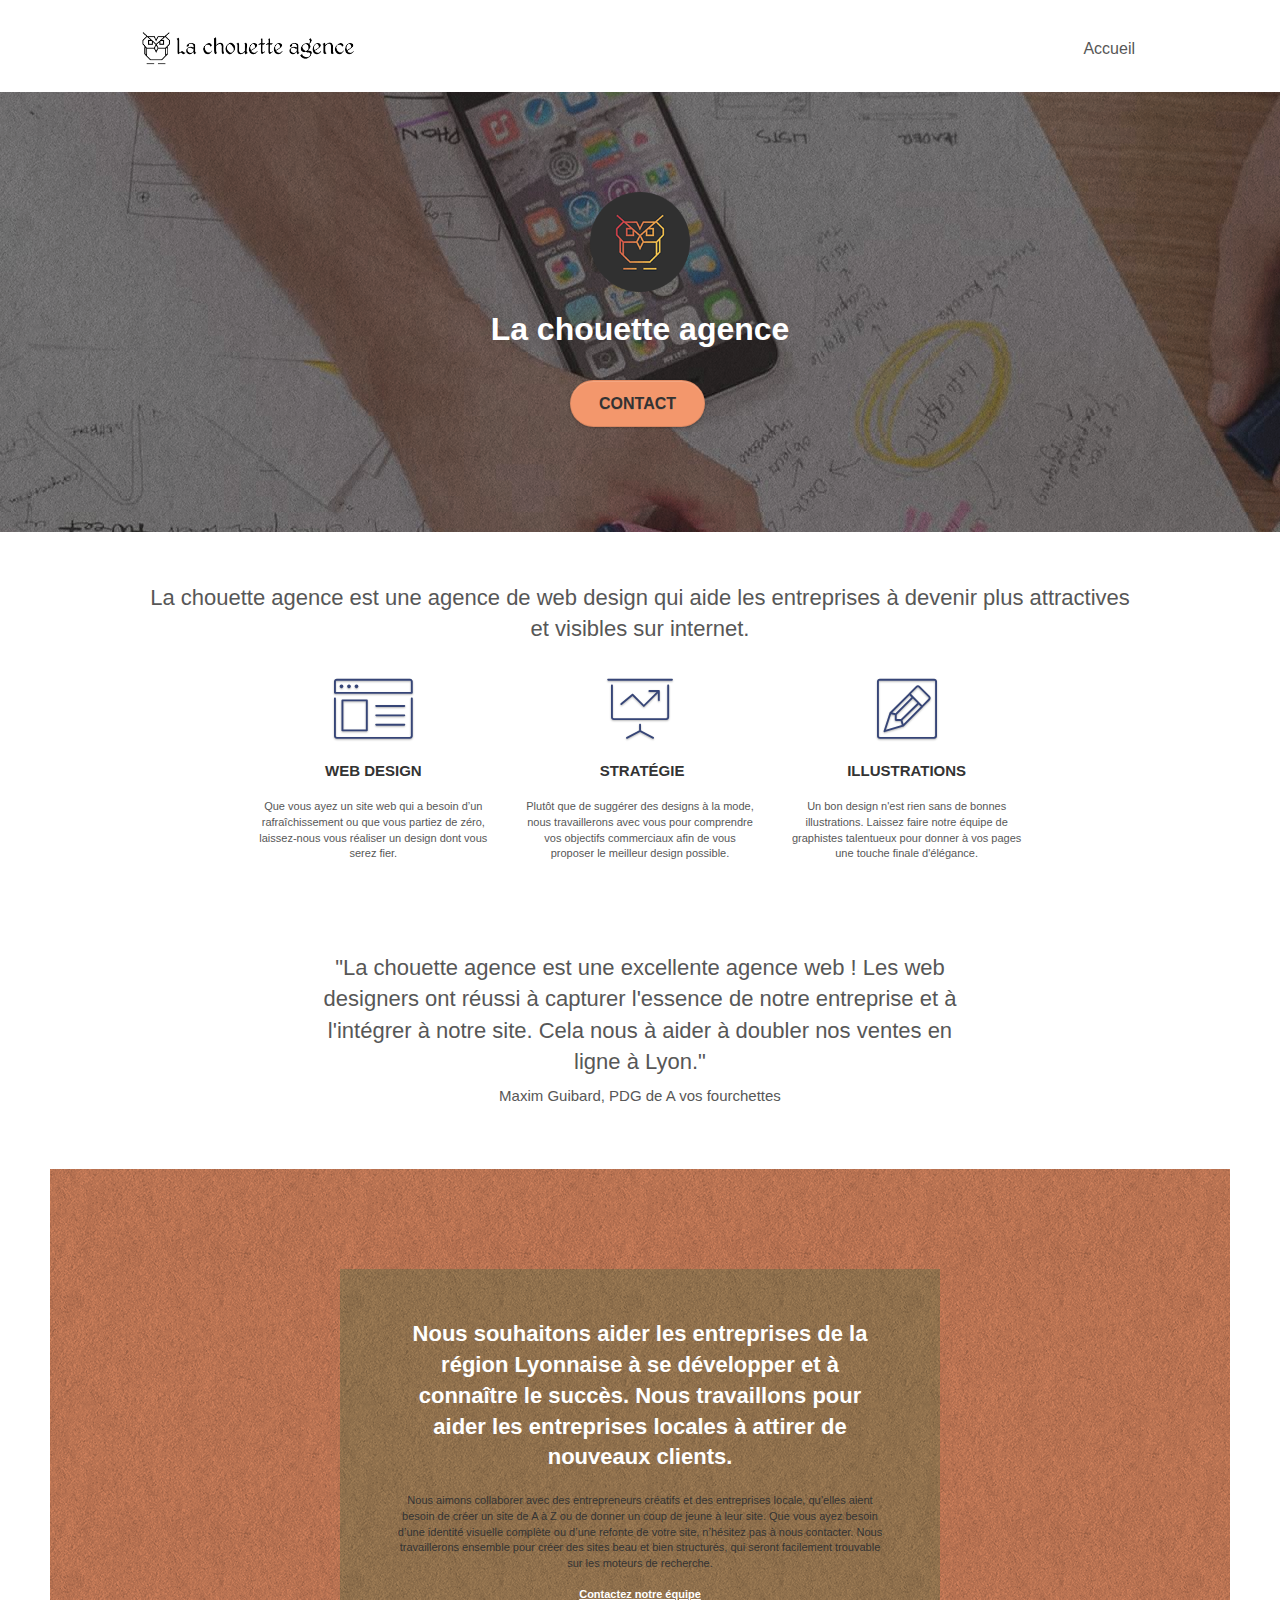
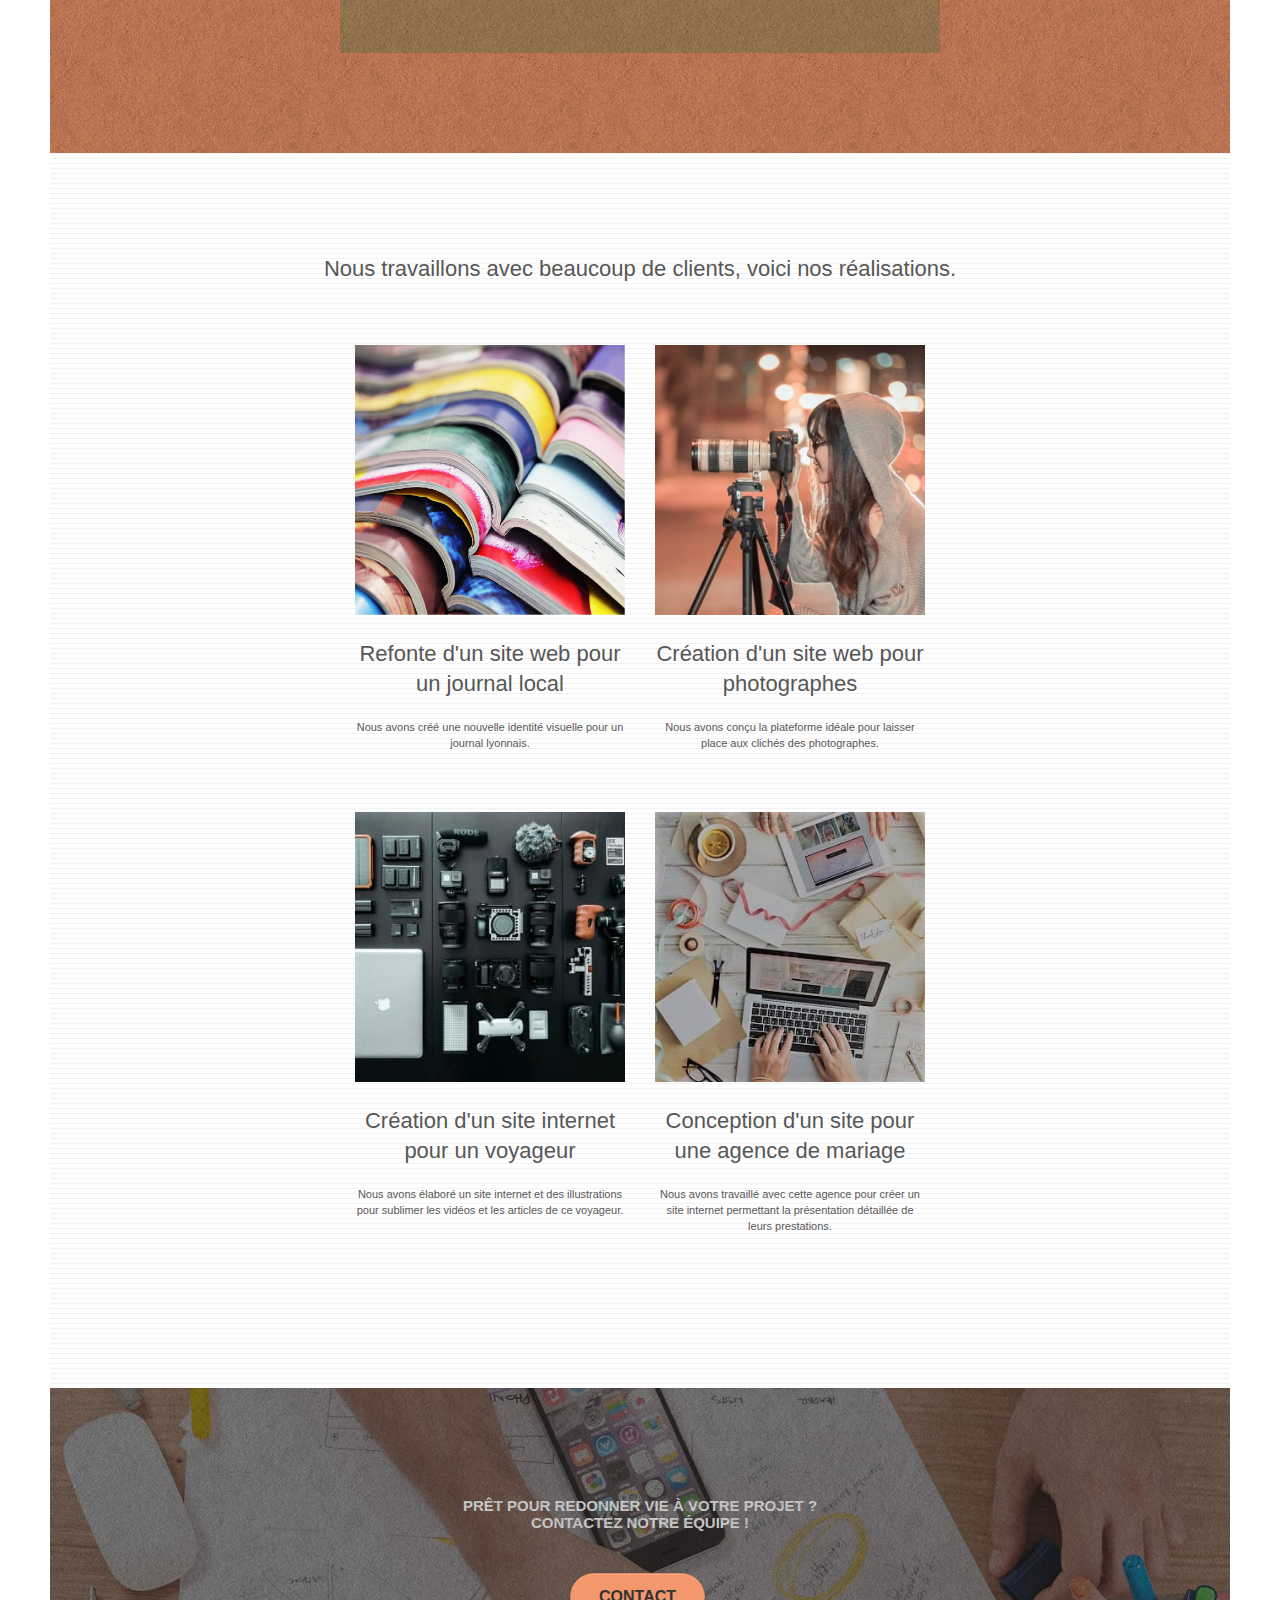
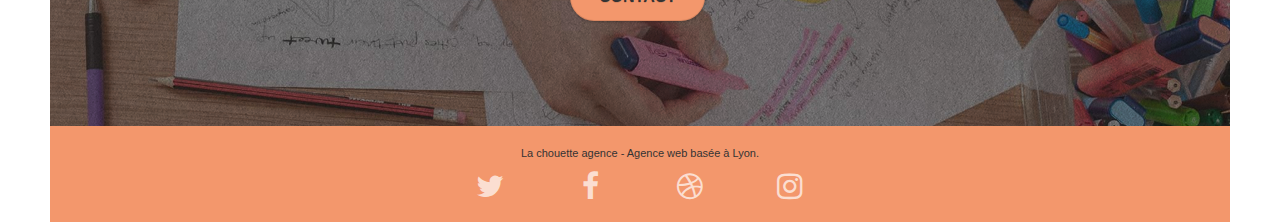
<file: index.html>
<!doctype html>
<html lang="fr">

<head>
	<meta charset="utf-8">
	<meta name="keywords" content="site web, site internet, agence design lyon">
	<meta name="description"
		content="Entreprise web desinger à Lyon, agence de web design qui développe des sites afin de permettre aux entreprises de devenir plus actives et visibles">
	<meta name="viewport" content="width=device-width, initial-scale=1.0, viewport-fit=cover">
	<link rel="shortcut icon" type="image/jpg" href="img/favicon.jpg">

	<link rel="stylesheet" type="text/css" href="./css/font-awesome.min.css">
	<link rel="stylesheet" type="text/css" href="./css/bootstrap.min.css">
	<link rel="stylesheet" type="text/css" href="style.css">
	<link rel="stylesheet" type="text/css" href="./css/et-line.min.css">

	<title> La chouette agence - agence de web design à Lyon</title>


	<!-- Analytics -->

	<!-- Analytics END -->

</head>

<body>
	<!-- Principal conteneur -->
	<div class="page-container">

		<!-- bloc-0 -->
		<div class="bloc bgc-white l-bloc " id="bloc-0">
			<div class="container bloc-sm">

				<nav class="navbar row">
					<div class="navbar-header">
						<a class="navbar-brand" href="index.html"><img src="img/la-chouette-agence.png"
								alt="texte avec icone en forme de chouette" height="40" /></a>
						<button id="nav-toggle" type="button" class="ui-navbar-toggle navbar-toggle"
							data-toggle="collapse" data-target=".navbar-1">
							<span class="sr-only">Toggle navigation</span><span class="icon-bar"></span><span class="icon-bar"></span> <span class="icon-bar"></span>
						</button>
					</div>
					<div class="collapse navbar-collapse navbar-1 special-dropdown-nav">
						<ul class="site-navigation nav navbar-nav">
							<li>
								<a href="index.html">Accueil</a>
							</li>
						</ul>
					</div>
				</nav>
			</div>
		</div>
		<!-- bloc-0 END -->

		<!-- bloc-1-presentation -->
		<div class="bloc bgc-dark-slate-blue bg-banniere d-bloc bg-t-edge bloc-bg-texture texture-paper b-parallax"
			id="bloc-1-hero">
			<div class="container bloc-lg">
				<div class="row tight-width-whitespace">
					<div class="col-sm-12">
						<img src="img/logo.png" class="center-block image-resize-mode" width="100"
							alt="logo chouette" />
						<h1 class="text-center hero-bloc-text tc-white ">
							La chouette agence
						</h1>
						<div class="text-center">
							<a href="contact.html" class="btn btn-lg btn-clean btn-rd cta-hero btn-atomic-tangerine"
								id="cta-hero">Contact</a>
						</div>
					</div>
				</div>
			</div>
		</div>
		<!-- bloc-1-presentation END -->

		<!-- bloc-2-services -->
		<div class="bloc bgc-white l-bloc" id="bloc-2-services">
			<div class="container bloc-md">
				<div class="row">
					<div class="col-sm-12 text-center">
						<p class="citation">
							La chouette agence est une agence de web design qui aide les entreprises à devenir plus
							attractives et visibles sur internet.
						</p>
					</div>
					<div class="row voffset-lg med-width-whitespace">
						<div class="col-sm-4">
							<div class="text-center">
								<span class="et-icon-browser sm-shadow icon-dark-slate-blue icons icon-lg"></span>
							</div>
							<h2 class="mg-md text-center">
								Web design
							</h2>
							<p class="text-center ">
								Que vous ayez un site web qui a besoin d&rsquo;un rafraîchissement ou que vous partiez
								de
								zéro, laissez-nous vous réaliser un design dont vous serez fier.
							</p>
						</div>
						<div class="col-sm-4">
							<div class="text-center">
								<span class="et-icon-presentation sm-shadow icon-dark-slate-blue icons icon-lg"></span>
							</div>
							<h2 class="mg-md text-center">
								&nbsp;Stratégie
							</h2>
							<p class="text-center ">
								Plutôt que de suggérer des designs à la mode, nous travaillerons avec vous pour
								comprendre
								vos objectifs commerciaux afin de vous proposer le meilleur design possible.<br>
							</p>
						</div>
						<div class="col-sm-4">
							<div class="text-center">
								<span class="et-icon-edit sm-shadow icon-dark-slate-blue icons icon-lg"></span>
							</div>
							<h2 class="mg-md text-center">
								Illustrations
							</h2>
							<p class="text-center ">
								Un bon design n'est rien sans de bonnes illustrations. Laissez faire notre équipe de
								graphistes talentueux pour donner à vos pages une touche finale d'élégance.
							</p>
						</div>
					</div>
					<div class="row voffset-lg voffset">
						<div class="col-xs-12 col-md-8 col-md-offset-2 text-center">
							<p class="citation"> "La chouette agence est une excellente agence web ! Les web designers
								ont réussi à capturer
								l'essence de notre entreprise et à l'intégrer à notre site. Cela nous à aider à doubler
								nos
								ventes en ligne à Lyon." <br>
								<span class="small-citation"> Maxim Guibard, PDG de A vos fourchettes </span>
							</p>
						</div>
					</div>
				</div>
			</div>
			<!-- bloc-2-services END -->

			<!-- bloc-3-what-i-do -->
			<div class="bloc tc-white bgc-atomic-tangerine bg-presentation d-bloc bloc-bg-texture texture-paper b-parallax"
				id="bloc-3-what-i-do">
				<div class="container bloc-lg">
					<div class="row tight-width-whitespace black-background">
						<div class="col-sm-12">
							<h3 class="mg-md text-center tc-white">
								Nous souhaitons aider les entreprises de la région Lyonnaise à se développer et à
								connaître
								le succès. Nous travaillons pour aider les entreprises locales à attirer de nouveaux
								clients.<br>
							</h3>
							<p class="text-center white">
								Nous aimons collaborer avec des entrepreneurs créatifs et des entreprises locale,
								qu’elles
								aient besoin de créer un site de A à Z ou de donner un coup de jeune à leur site. Que
								vous
								ayez besoin d’une identité visuelle complète ou d’une refonte de votre site, n’hésitez
								pas à
								nous contacter. Nous travaillerons ensemble pour créer des sites beau et bien
								structurés,
								qui seront facilement trouvable sur les moteurs de recherche. <br><br><a
									class="ltc-white bold-link" href="contact.html">Contactez notre équipe</a><br>
							</p>
						</div>
					</div>
				</div>
			</div>
			<!-- bloc-3-what-i-do END -->

			<!-- bloc-4-portfolio -->
			<div class="bloc bgc-white bg-lines-h2-bg bg-repeat l-bloc" id="bloc-4-portfolio">
				<div class="container bloc-lg">
					<div class="row">
						<div class="col-sm-12 text-center">
							<p class="citation">
								Nous travaillons avec beaucoup de clients, voici nos réalisations.
							</p>
						</div>
					</div>
					<div class="row tight-width-whitespace portfolio-row">
						<div class="col-sm-6">
							<a href="#" data-lightbox="img/1.jpg" data-gallery-id="gallery-1"
								data-caption="Refonte d'un site web pour un journal local" data-frame="snapshot-lb"><img
									src="img/1.jpg"
									alt="livres colorés"
									class="img-responsive portfolio-thumb" /></a>
							<h3 class="mg-md text-center">
								Refonte d'un site web pour un journal local
							</h3>
							<p class="text-center">
								Nous avons créé une nouvelle identité visuelle pour un journal lyonnais.
							</p>
						</div>
						<div class="col-sm-6">
							<a href="#" data-lightbox="img/2.jpg" data-gallery-id="gallery-1"
								data-caption="Création d'un site web pour photographes" data-frame="snapshot-lb"><img
									src="img/2.jpg" class="img-responsive portfolio-thumb"
									alt="femme prenant une photographie" /></a>
							<h3 class="mg-md text-center">
								Création d'un site web pour photographes
							</h3>
							<p class="text-center">
								Nous avons conçu la plateforme idéale pour laisser place aux clichés des photographes.
							</p>
						</div>
					</div>
					<div class="row tight-width-whitespace portfolio-row">
						<div class="col-sm-6">
							<a href="#" data-lightbox="img/3.jpg" data-gallery-id="gallery-1"
								data-caption="Création d'un site internet pour un voyageur"
								data-frame="snapshot-lb"><img src="img/3.jpg" class="img-responsive portfolio-thumb"
									alt="ordinateur et appareil photo" /></a>
							<h3 class="mg-md text-center">
								Création d'un site internet pour un voyageur
							</h3>
							<p class="text-center">
								Nous avons élaboré un site internet et des illustrations pour sublimer les vidéos et les
								articles de ce voyageur.
							</p>
						</div>
						<div class="col-sm-6">
							<a href="#" data-lightbox="img/4.jpg" data-gallery-id="gallery-1"
								data-caption="Conception d'un site pour une agence de mariage"
								data-frame="snapshot-lb"><img src="img/4.jpg" class="img-responsive portfolio-thumb"
									alt="ordinateur avec des objets décoratifs" /></a>
							<h3 class="mg-md text-center">
								Conception d'un site pour une agence de mariage
							</h3>
							<p class="text-center">
								Nous avons travaillé avec cette agence pour créer un site internet permettant la
								présentation détaillée de leurs prestations.
							</p>
						</div>
					</div>
				</div>
			</div>
			<!-- bloc-4-portfolio END -->

			<!-- bloc-5-cta -->
			<div class="bloc bgc-dark-slate-blue bg-banniere d-bloc bloc-bg-texture texture-paper" id="bloc-5-cta">
				<div class="container bloc-lg">
					<div class="row">
						<h2 class="mg-md text-center tc-white">
							Prêt pour redonner vie à votre projet ?<br>Contactez notre équipe !
						</h2>
						<div class="col-sm-12 text-center">
							<a href="contact.html"
								class="btn btn-atomic-tangerine btn-clean btn-rd btn-lg cta-hero">Contact</a>
						</div>
					</div>
				</div>
			</div>
			<!-- bloc-5-cta END -->

			<!-- Footer - bloc-8 -->
			<div class="bloc bgc-atomic-tangerine d-bloc" id="bloc-8">
				<div class="container bloc-sm">
					<div class="row">
						<div class="col-sm-12">
							<p class="text-center white">
								La chouette agence - Agence web basée à Lyon.<br>
							</p>
							<div class="row row-no-gutters social">
								<div class="col-sm-3">
									<div class="text-center">
										<span class="fa fa-twitter icon-md"></span></a>
									</div>
								</div>
								<div class="col-sm-3">
									<div class="text-center">
										<span class="fa fa-facebook icon-md"></span></a>
									</div>
								</div>
								<div class="col-sm-3">
									<div class="text-center">
										<span class="fa fa-dribbble icon-md"></span></a>
									</div>
								</div>
								<div class="col-sm-3">
									<div class="text-center">
										<span class="fa fa-instagram icon-md"></span></a>
									</div>
								</div>
							</div>
						</div>
					</div>
				</div>
			</div>
			<!-- Footer - bloc-8 END -->

		</div>
		<!-- Principal conteneur END -->

		<script src="./js/jquery-2.1.0.min.js" defer></script>
		<script src="./js/gmaps.min.js" defer></script>
		<script src="./js/bootstrap.min.js" defer></script>
		<script src="./js/blocs.min.js" defer></script>
		<script src="./js/jquery.touchSwipe.min.js" defer></script>
	
		
</body>

</html>
</file>
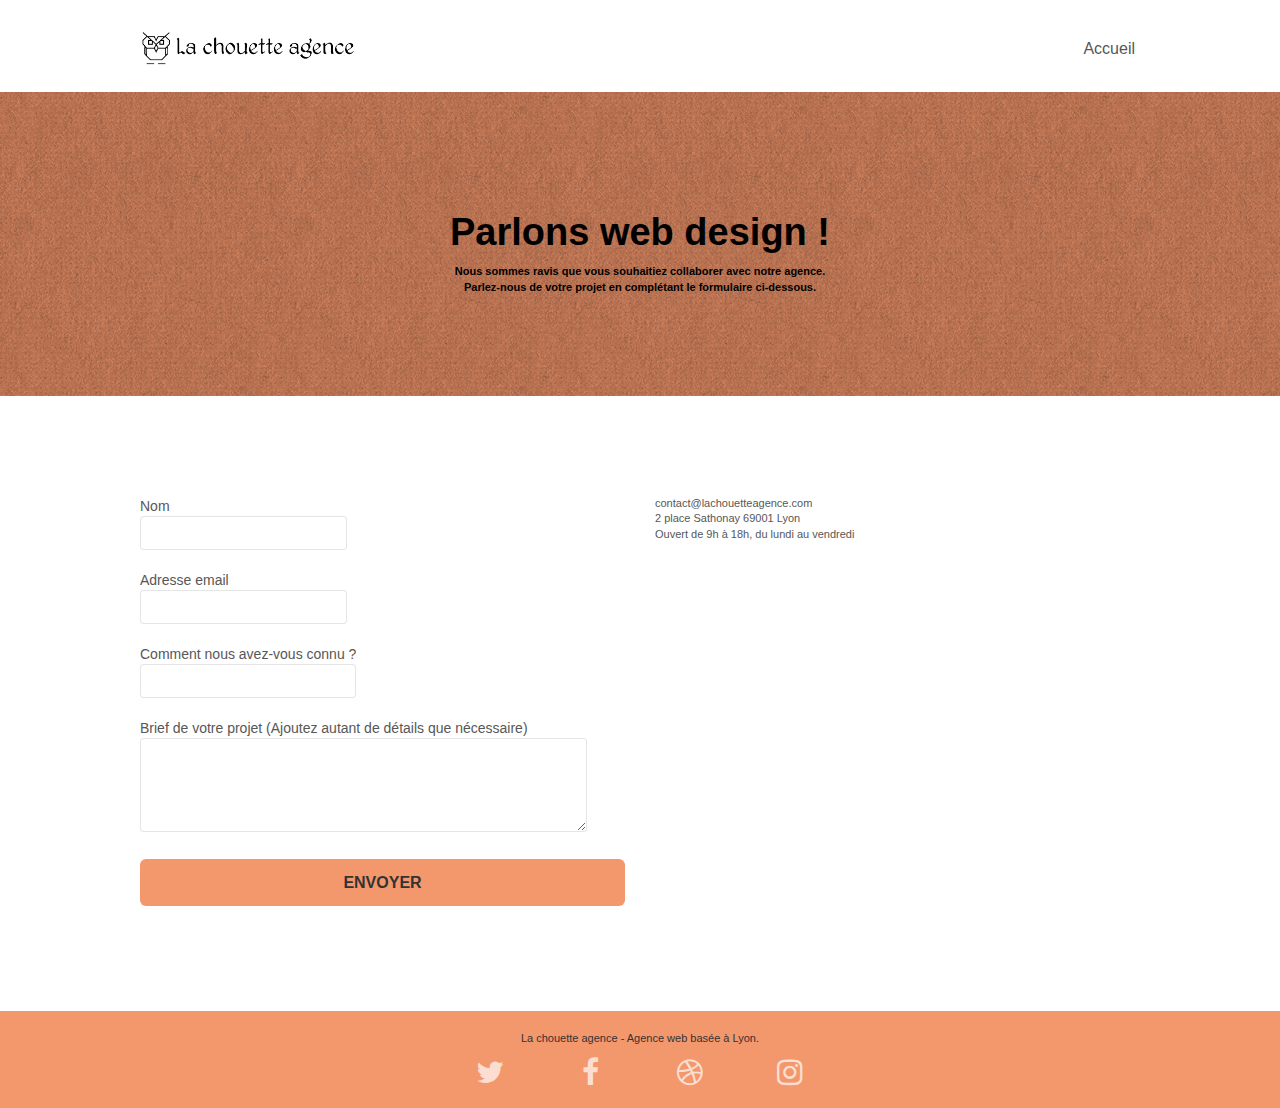
<file: contact.html>
<!doctype html>
<html lang="fr">

<head>
	<meta charset="utf-8">
	<meta name="keywords" content="site web, site internet, agence design lyon">
	<meta name="description" content="Entreprise web desinger à Lyon, agence de web design qui développe des sites afin de permettre aux entreprises de devenir plus actives et visibles">
	<meta name="viewport" content="width=device-width, initial-scale=1.0, viewport-fit=cover">
	<link rel="shortcut icon" type="image/jpg" href="img/favicon.jpg">

	<link rel="stylesheet" type="text/css" href="./css/font-awesome.min.css">
	<link rel="stylesheet" type="text/css" href="./css/bootstrap.min.css">
	<link rel="stylesheet" type="text/css" href="style.css">
	<link rel="stylesheet" type="text/css" href="./css/et-line.min.css">

	<title> La chouette agence - Contacts </title>


	<!-- Analytics -->

	<!-- Analytics END -->

</head>

<body>
	<!-- Principal conteneur -->
	<div class="page-container">

		<!-- bloc-0 -->
		<div class="bloc bgc-white l-bloc " id="bloc-0">
			<div class="container bloc-sm">
				<nav class="navbar row">
					<div class="navbar-header">
						<a class="navbar-brand" href="index.html"><img src="img/la-chouette-agence.png"
								alt="logo chouette : la chouette agence" height="40" /></a>
						<button id="nav-toggle" type="button" class="ui-navbar-toggle navbar-toggle"
							data-toggle="collapse" data-target=".navbar-1">
							<span class="sr-only">Toggle navigation</span><span class="icon-bar"></span><span
								class="icon-bar"></span><span class="icon-bar"></span>
						</button>
					</div>
					<div class="collapse navbar-collapse navbar-1 special-dropdown-nav">
						<ul class="site-navigation nav navbar-nav">
							<li>
								<a href="index.html">Accueil</a>
							</li>

						</ul>
					</div>
				</nav>
			</div>
		</div>
		<!-- bloc-0 END -->

		<!-- bloc-6 -->
		<div class="bloc bg-dots-bg bg-repeat bgc-atomic-tangerine d-bloc bloc-bg-texture texture-paper" id="bloc-6">
			<div class="container bloc-lg">
				<div class="row">
					<div class="col-sm-12">
						<h1 class="text-center hero-bloc-text tc-white1">
							Parlons web design !
						</h1>
						<p class="text-center mg-lg tc-white1 tight-width-whitespace">
							Nous sommes ravis que vous souhaitiez collaborer avec notre agence.<br>
							Parlez-nous de votre projet en complétant le formulaire ci-dessous.
						</p>
					</div>
				</div>
			</div>
		</div>
		<!-- bloc-6 END -->

		<!-- bloc-7 -->
		<div class="bloc bgc-white l-bloc" id="bloc-7">
			<div class="container bloc-lg">
				<div class="row">
					<div class="col-sm-6">
						<form id="form_1" novalidate data-success-msg="Your message has been sent."
							data-fail-msg="Sorry it seems that our mail server is not responding, Sorry for the inconvenience!">
							<div class="form-group">
								<label>
									Nom
									<input id="name" class="form-control" required />
								</label>
								
							</div>
							<div class="form-group">
								<label>
									Adresse email
									<input id="email" class="form-control" type="email" required />
								</label>
							</div>
							<div class="form-group">
								<label>
									Comment nous avez-vous connu ?
									<input class="form-control" type="email" required id="input_504" />
								</label>
							</div>
							<div class="form-group">
								<label>
									Brief de votre projet (Ajoutez autant de détails que nécessaire)<br>
									<textarea id="message" class="form-control" rows="4" cols="50"
									required></textarea>
								</label>
							</div>
							<button class="bloc-button btn btn-lg btn-block cta-hero btn-atomic-tangerine"
								type="submit">
								Envoyer
							</button>
						</form>
					</div>
					<div class="col-sm-6">
						<p>
							contact@lachouetteagence.com<br>2 place Sathonay 69001 Lyon<br>Ouvert de 9h à 18h, du lundi
							au vendredi<br>
						</p>
					</div>
				</div>
			</div>
		</div>
		<!-- bloc-7 END -->

		<!-- ScrollToTop Button -->
		<a class="bloc-button btn btn-d scrollToTop" onclick="scrollToTarget('1')"><span
				class="fa fa-chevron-up"></span></a>
		<!-- ScrollToTop Button END-->


		<!-- Footer - bloc-8 -->
		<div class="bloc bgc-atomic-tangerine d-bloc" id="bloc-8">
			<div class="container bloc-sm">
				<div class="row">
					<div class="col-sm-12">
						<p class="text-center white">
							La chouette agence - Agence web basée à Lyon.<br>
						</p>
						<div class="row row-no-gutters social">
							<div class="col-sm-3">
								<div class="text-center">
									<span class="fa fa-twitter icon-md"></span>
								</div>
							</div>
							<div class="col-sm-3">
								<div class="text-center">
									<span class="fa fa-facebook icon-md"></span>
								</div>
							</div>
							<div class="col-sm-3">
								<div class="text-center">
									<span class="fa fa-dribbble icon-md"></span>
								</div>
							</div>
							<div class="col-sm-3">
								<div class="text-center">
								<span class="fa fa-instagram icon-md"></span>
								</div>
							</div>
						</div>
					</div>
				</div>
			</div>
		</div>
		<!-- Footer - bloc-8 END -->

	</div>
	<!-- Principal conteneur END -->

	<script src="./js/jquery-2.1.0.min.js" defer></script>
	<script src="./js/bootstrap.min.js" defer></script>
	<script src="./js/blocs.min.js" defer></script>
	<script src="./js/jqBootstrapValidation.min.js" defer></script>
	<script src="./js/formHandler.min.js" defer></script>
</body>

</html>
</file>
<file: style.css>
body {
    margin: 0;
    padding: 0;
    background: #FFF;
    overflow-x: hidden;
    -webkit-font-smoothing: antialiased;
    -moz-osx-font-smoothing: grayscale;
}

.citation {
    font-size: 22px;
}

.small-citation {
    font-size: 15px;
}

a,
button {
    transition: all .3s ease-in-out;
    outline: none!important;
}

a:hover {
    text-decoration: none;
    cursor: pointer;
}

#page-loading-blocs-notifaction {
    position: fixed;
    top: 0;
    bottom: 0;
    width: 100%;
    z-index: 100000;
    background: #FFFFFF url("img/pageload-spinner.gif") no-repeat center center;
}

.bloc {
    width: 100%;
    clear: both;
    background: 50% 50% no-repeat;
    padding: 0 50px;
    -webkit-background-size: cover;
    -moz-background-size: cover;
    -o-background-size: cover;
    background-size: cover;
    position: relative;
}

.bloc .container {
    padding-left: 0;
    padding-right: 0;
}

.bloc-lg {
    padding: 100px 50px;
}

.bloc-md {
    padding: 50px;
}

.bloc-sm {
    padding: 20px 50px;
}

.bg-center,
.bg-l-edge,
.bg-r-edge,
.bg-t-edge,
.bg-b-edge,
.bg-tl-edge,
.bg-bl-edge,
.bg-tr-edge,
.bg-br-edge,
.bg-repeat {
    -webkit-background-size: auto!important;
    -moz-background-size: auto!important;
    -o-background-size: auto!important;
    background-size: auto!important;
}

.bg-repeat {
    background: repeat;
}

.bg-t-edge {
    background: top no-repeat;
}

.bloc-bg-texture::before {
    content: "";
    background-size: 2px 2px;
    position: absolute;
    top: 0;
    bottom: 0;
    left: 0;
    right: 0;
}

.texture-paper::before {
    background: url("img/texture-paper.png");
    background-size: 280px 280px;
}

.b-parallax {
    background-attachment: fixed;
}

.d-bloc {
    color: rgba(255, 255, 255, .7);
}

.d-bloc button:hover {
    color: rgba(255, 255, 255, .9);
}

.d-bloc .icon-round,
.d-bloc .icon-square,
.d-bloc .icon-rounded,
.d-bloc .icon-semi-rounded-a,
.d-bloc .icon-semi-rounded-b {
    border-color: rgba(255, 255, 255, .9);
}

.d-bloc .divider-h span {
    border-color: rgba(255, 255, 255, .2);
}

.d-bloc .a-btn,
.d-bloc .navbar a,
.d-bloc .navbar-brand,
.d-bloc a .icon-sm,
.d-bloc a .icon-md,
.d-bloc a .icon-lg,
.d-bloc a .icon-xl,
.d-bloc h1 a,
.d-bloc h2 a,
.d-bloc h3 a,
.d-bloc h4 a,
.d-bloc h5 a,
.d-bloc h6 a,
.d-bloc p a {
    color: rgba(255, 255, 255, .6);
}

.d-bloc .a-btn:hover,
.d-bloc .navbar a:hover,
.d-bloc .navbar-brand:hover,
.d-bloc a:hover .icon-sm,
.d-bloc a:hover .icon-md,
.d-bloc a:hover .icon-lg,
.d-bloc a:hover .icon-xl,
.d-bloc h1 a:hover,
.d-bloc h2 a:hover,
.d-bloc h3 a:hover,
.d-bloc h4 a:hover,
.d-bloc h5 a:hover,
.d-bloc h6 a:hover,
.d-bloc p a:hover {
    color: rgba(255, 255, 255, 1);
}

.d-bloc .navbar-toggle .icon-bar {
    background: rgba(255, 255, 255, 1);
}

.d-bloc .btn-wire,
.d-bloc .btn-wire:hover {
    color: rgba(255, 255, 255, 1);
    border-color: rgba(255, 255, 255, 1);
}

.d-bloc .panel {
    color: rgba(0, 0, 0, .5);
}

.d-bloc .panel button:hover {
    color: rgba(0, 0, 0, .7);
}

.d-bloc .panel icon {
    border-color: rgba(0, 0, 0, .7);
}

.d-bloc .panel .divider-h span {
    border-color: rgba(0, 0, 0, .1);
}

.d-bloc .panel .a-btn {
    color: rgba(0, 0, 0, .6);
}

.d-bloc .panel .a-btn:hover {
    color: rgba(0, 0, 0, 1);
}

.d-bloc .panel .btn-wire,
.d-bloc .panel .btn-wire:hover {
    color: rgba(0, 0, 0, .7);
    border-color: rgba(0, 0, 0, .3);
}

.d-bloc .panel,
.l-bloc {
    color: rgba(0, 0, 0, .5);
}

.d-bloc .panel button:hover,
.l-bloc button:hover {
    color: rgba(0, 0, 0, .7);
}

.l-bloc .icon-round,
.l-bloc .icon-square,
.l-bloc .icon-rounded,
.l-bloc .icon-semi-rounded-a,
.l-bloc .icon-semi-rounded-b {
    border-color: rgba(0, 0, 0, .7);
}

.d-bloc .panel .divider-h span,
.l-bloc .divider-h span {
    border-color: rgba(0, 0, 0, .1);
}

.d-bloc .panel .a-btn,
.l-bloc .a-btn,
.l-bloc .navbar a,
.l-bloc .navbar-brand,
.l-bloc a .icon-sm,
.l-bloc a .icon-md,
.l-bloc a .icon-lg,
.l-bloc a .icon-xl,
.l-bloc h1 a,
.l-bloc h2 a,
.l-bloc h3 a,
.l-bloc h4 a,
.l-bloc h5 a,
.l-bloc h6 a,
.l-bloc p a {
    color: rgba(0, 0, 0, .6);
}

.d-bloc .panel .a-btn:hover,
.l-bloc .a-btn:hover,
.l-bloc .navbar a:hover,
.l-bloc .navbar-brand:hover,
.l-bloc a:hover .icon-sm,
.l-bloc a:hover .icon-md,
.l-bloc a:hover .icon-lg,
.l-bloc a:hover .icon-xl,
.l-bloc h1 a:hover,
.l-bloc h2 a:hover,
.l-bloc h3 a:hover,
.l-bloc h4 a:hover,
.l-bloc h5 a:hover,
.l-bloc h6 a:hover,
.l-bloc p a:hover {
    color: rgba(0, 0, 0, 1);
}

.l-bloc .navbar-toggle .icon-bar {
    color: rgba(0, 0, 0, .6);
}

.d-bloc .panel .btn-wire,
.d-bloc .panel .btn-wire:hover,
.l-bloc .btn-wire,
.l-bloc .btn-wire:hover {
    color: rgba(0, 0, 0, .7);
    border-color: rgba(0, 0, 0, .3);
}

.voffset {
    margin-top: 30px;
}

.voffset-lg {
    margin-top: 80px;
}

.row-no-gutters {
    margin-right: 0;
    margin-left: 0;
}

.row.row-no-gutters > [class^="col-"],
.row.row-no-gutters > [class*=" col-"] {
    padding-right: 0;
    padding-left: 0;
}

#bloc-1-hero h1 {
    font-size: 32px;
}

.navbar {
    margin-bottom: 0;
    z-index: 1;
}

.navbar-brand {
    height: auto;
    padding: 3px 15px;
    font-size: 25px;
    font-weight: normal;
    font-weight: 600;
    line-height: 44px;
}

.navbar-brand img {
    max-height: 200px;
    margin: 0 5px 0 0;
    display: inline;
}

.navbar-brand img[src$=svg] {
    min-width: 100px;
}

.nav-center .navbar-brand img {
    margin: 0;
}

.navbar .nav {
    padding-top: 2px;
    margin-right: -16px;
    float: right;
    z-index: 1;
}

.nav > li {
    float: left;
    margin-top: 4px;
    font-size: 16px;
}

.navbar-nav .open .dropdown-menu > li > a {
    text-align: inherit;
}

.nav > li a:hover,
.nav > li a:focus {
    background: transparent;
}

.navbar-toggle {
    margin: 10px 10px 0 0;
    border: 0px;
}

.navbar-toggle:hover {
    background: transparent!important;
}

.navbar-toggle .icon-bar {
    background-color: rgba(0, 0, 0, .5);
    width: 26px;
}

.nav-invert .navbar .nav {
    float: left;
}

.nav-invert .navbar-header,
.nav-invert .navbar-brand {
    float: right;
    position: relative;
    z-index: 2;
}

@media (min-width: 768px) {
    .site-navigation {
        position: absolute;
        top: 50%;
        right: 20px;
        transform: translate(0, -50%);
        -webkit-transform: translateY(-50%);
    }
    .nav > li .dropdown-menu a,
    .nav > li .dropdown-menu a:hover {
        color: #484848;
    }
    .nav-invert .site-navigation {
        left: 0;
        right: 0;
    }
    .nav-center {
        text-align: center;
    }
    .nav-center .navbar-header {
        width: 100%;
    }
    .nav-center .navbar-header,
    .nav-center .navbar-brand,
    .nav-center .nav > li {
        float: none;
        display: inline-block;
    }
    .nav-center .site-navigation {
        position: relative;
        width: 100%;
        right: 0;
        margin-right: 0px;
        margin-top: 20px;
    }
    .nav-center.mini-nav .navbar-toggle {
        float: none;
        margin: 10px auto 0;
    }
}

.nav > li > .dropdown a {
    background: none!important;
    display: block;
    padding: 14px 15px;
}

nav .caret {
    margin: 0 5px;
}

.dropdown-menu .dropdown-menu {
    top: -8px;
    left: 100%;
}

.dropdown-menu .dropmenu-flow-right {
    top: 100%;
    left: 0;
    margin-left: -1px;
    border-top-left-radius: 0;
    border-top-right-radius: 0;
}

.dropdown-menu .dropdown span {
    border: 4px solid black;
    border-top-color: transparent;
    border-right-color: transparent;
    border-bottom-color: transparent;
    margin: 6px -5px 0 0!important;
    float: right;
}

.mg-md {
    margin-top: 10px;
    margin-bottom: 20px;
}

.mg-lg {
    margin-top: 10px;
    margin-bottom: 40px;
}

.btn {
    margin: 0 5px 5px 0;
}

.btn.pull-right {
    margin: 0 0 5px 5px;
}

.btn-d,
.btn-d:hover,
.btn-d:focus {
    color: #FFF;
    background: rgba(0, 0, 0, .3);
}

button {
    outline: none!important;
}

.btn-rd {
    border-radius: 40px;
}

.btn-clean {
    border: 1px solid rgba(0, 0, 0, .08);
    border-bottom-color: rgba(0, 0, 0, .1);
    text-shadow: 0 1px 0 rgba(0, 0, 1, .1);
    box-shadow: 0 1px 3px rgba(0, 0, 1, .25), inset 0 1px 0 0 rgba(255, 255, 255, .15);
}

.icon-md {
    font-size: 30px!important;
}

.icon-lg {
    font-size: 60px!important;
}

.sm-shadow {
    text-shadow: 0 1px 2px rgba(0, 0, 0, .3);
}

.panel-sq,
.panel-sq .panel-heading,
.panel-sq .panel-footer {
    border-radius: 0;
}

.panel-rd {
    border-radius: 30px;
}

.panel-rd .panel-heading {
    border-radius: 29px 29px 0 0;
}

.panel-rd .panel-footer {
    border-radius: 0 0 29px 29px;
}

.form-control {
    border-color: rgba(0, 0, 0, .1);
    box-shadow: none;
}

.scrollToTop {
    width: 40px;
    height: 40px;
    position: fixed;
    bottom: 20px;
    right: 20px;
    opacity: 0;
    z-index: 500;
    transition: all .3s ease-in-out;
}

.scrollToTop span {
    margin-top: 6px;
}

.showScrollTop {
    font-size: 14px;
    opacity: 1;
}

a[data-lightbox] {
    position: relative;
    display: block;
    text-align: center;
}

a[data-lightbox]:hover::before {
    content: "+";
    font-family: "HelveticaNeue-Light", "Helvetica Neue Light", "Helvetica Neue", Helvetica, Arial;
    font-size: 32px;
    width: 50px;
    height: 50px;
    margin-left: -25px;
    border-radius: 50%;
    background: rgba(0, 0, 0, .6);
    color: #FFF;
    font-weight: 100;
    z-index: 1;
    position: absolute;
    top: 50%;
    transform: translateY(-50%);
    -webkit-transform: translateY(-50%);
}

a[data-lightbox]:hover img {
    opacity: 0.6;
    -webkit-animation-fill-mode: none;
    animation-fill-mode: none;
}

#lightbox-modal {
    display: flex;
    align-items: center;
}

#lightbox-modal .modal-dialog {
    width: 90%;
    max-width: 900px;
    margin: 0 auto 0;
}

#lightbox-modal .modal-dialog img {
    max-height: 90vh;
    margin: 0 auto;
}

.lightbox-caption {
    padding: 20px;
    color: #FFF;
    background: rgba(0, 0, 0, .5);
    position: absolute;
    left: 15px;
    right: 15px;
    bottom: 5px;
}

.close-lightbox {
    color: #FFF;
    font-size: 30px;
    position: absolute;
    top: 20px;
    right: 20px;
    z-index: 20;
    background: rgba(0, 0, 0, .5);
    border: none;
    line-height: 30px;
    padding: 0 9px 5px;
    opacity: 0.3;
}

.close-lightbox:hover,
.next-lightbox:hover,
.prev-lightbox:hover {
    opacity: 1.0;
    color: #FFF;
}

.next-lightbox,
.prev-lightbox {
    font-size: 20px;
    color: rgba(255, 255, 255, .9);
    background: rgba(0, 0, 0, .5);
    transition: all .2s ease-in-out;
    position: absolute;
    top: 45%;
    z-index: 1;
    opacity: 0.4;
}

.next-lightbox {
    padding: 6px 8px 1px 13px;
    right: 25px;
}

.prev-lightbox {
    padding: 6px 13px 1px 10px;
    left: 25px;
}

.snapshot-lb .modal-body {
    padding-bottom: 45px;
}

.snapshot-lb .lightbox-caption {
    padding: 0;
    color: rgba(0, 0, 0, .5);
    background: none;
}

h1,
h2,
h3,
h4,
h5,
h6,
p,
label,
.btn,
a {
    font-family: "helvetica";
    font-weight: 400;
    color: #575757!important;
}

.container {
    max-width: 1000px;
}

.hero-bloc-text {
    font-size: 38px;
}

.hero-bloc-text-sub {
    font-size: 36px;
}

.statement-bloc-text {
    line-height: 26px;
    font-style: italic;
    font-size: 20px;
    text-align: center;
    font-weight: lighter;
    max-width: 520px;
    margin: auto auto auto auto;
}

p {
    font-size: 11px;
}

.tight-width-whitespace {
    max-width: 600px;
    margin: auto auto auto auto;
}

.h1 {
    font-size: 20px;
    font-family: "Open Sans";
}

.cta-hero {
    margin-top: 22px;
    color: #333333!important;
    text-transform: uppercase;
    padding: 12px 28px 12px 28px;
    font-size: 16px;
    font-weight: 700;
}

.social {
    max-width: 400px;
    margin: auto auto auto auto;
}

h3 {
    font-size: 22px;
    line-height: 1.4em;
}

h2 {
    font-size: 15px;
    text-transform: uppercase;
    font-weight: 700;
    color: #333333!important;
}

.med-width-whitespace {
    max-width: 800px;
    margin: auto auto auto auto;
    box-shadow: 0px 0px 0px #000000;
}

h1 {
    color: #333333!important;
}

h4 {
    color: #333333!important;
}

.icons {
    margin-bottom: 14px;
    margin-top: 24px;
}

.white {
    color: #333333!important;
}

.portfolio-thumb {
    margin-bottom: 24px;
}

.portfolio-row {
    margin-bottom: 44px;
    margin-top: 50px;
}

.avatar {
    box-shadow: 0px 4px 9px rgba(0, 0, 0, 0.3);
}

.black-background {
    background-color: rgba(165, 147, 99, 0.7);
    padding: 40px 40px 40px 40px;
}

.bold-link {
    font-weight: 900;
    text-decoration: underline!important;
}

.bgc-white {
    background-color: #FFFFFF;
}

.bgc-dark-slate-blue {
    background-color: #364577;
}

.bgc-atomic-tangerine {
    background-color: #F3976C;
}

.tc-white {
    color: #ffffff!important;
    font-weight: bold;
}

.tc-white1 {
    color: #000000!important ;
    font-weight: bold;
}

.btn-atomic-tangerine {
    background: #F3976C;
}

.btn-atomic-tangerine:hover {
    background: #c27956!important;
}

.ltc-white {
    color: #FFFFFF!important;
}

.ltc-white:hover {
    color: #cccccc!important;
}

.ltc-atomic-tangerine {
    color: #F3976C!important;
}

.ltc-atomic-tangerine:hover {
    color: #c27956!important;
}

.icon-dark-slate-blue {
    color: #364577!important;
    border-color: #364577!important;
}

.bg-dots-bg {
    background-image: url("img/dots-bg.png");
}

.bg-lines-h2-bg {
    background-image: url("img/lines-h2-bg.png");
}

.bg-banniere {
    background-image: url("img/la-chouette-agence-banniere.jpg");
}

.bg-presentation {
    background-image: url("img/image-de-presentation.jpg");
}

@media (max-width: 1024px) {
    .bloc {
        padding-left: 20px;
        padding-right: 20px;
    }
    .bloc.full-width-bloc,
    .bloc-tile-2.full-width-bloc .container,
    .bloc-tile-3.full-width-bloc .container,
    .bloc-tile-4.full-width-bloc .container {
        padding-left: 0;
        padding-right: 0;
    }
}

@media (max-width: 992px) and (min-width: 768px) {
    .navbar .nav {
        max-width: 80%
    }
    .nav-center.navbar .nav {
        max-width: 100%
    }
}

@media only screen and (min-device-width: 768px) and (max-device-width: 1024px) and (orientation: landscape) {
    .b-parallax {
        background-attachment: scroll;
    }
}

@media only screen and (min-device-width: 1024px) and (max-device-width: 1366px) and (-webkit-min-device-pixel-ratio: 1.5) {
    .b-parallax {
        background-attachment: scroll;
    }
}

@media (max-width: 991px) {
    .container {
        width: 100%;
    }
    .b-parallax {
        background-attachment: scroll;
    }
    .page-container,
    #hero-bloc {
        overflow-x: hidden;
        position: relative;
    }
    .bloc {
        padding-left: constant(safe-area-inset-left);
        padding-right: constant(safe-area-inset-right);
    }
    .bloc-group,
    .bloc-group .bloc {
        display: block;
        width: 100%;
    }
    .bloc-fill-screen .fill-bloc-top-edge,
    .bloc-fill-screen .fill-bloc-bottom-edge {
        padding: 0 20px;
        padding-left: constant(safe-area-inset-left);
        padding-right: constant(safe-area-inset-right);
    }
}

@media (max-width: 767px) {
    .page-container {
        overflow-x: hidden;
        position: relative;
    }
    h1,
    h2,
    h3,
    h4,
    h5,
    h6,
    p,
    #disqus_thread {
        padding-left: 10px!important;
        padding-right: 10px!important;
    }
    .b-parallax {
        background-attachment: scroll;
    }
    .navbar .nav {
        padding-top: 0;
        border-top: 1px solid rgba(0, 0, 0, .2);
        float: none!important;
    }
    .navbar.row {
        margin-left: 0;
        margin-right: 0;
    }
    .site-navigation {
        position: inherit;
        transform: none;
        -webkit-transform: none;
        -ms-transform: none;
    }
    .nav > li {
        margin-top: 0;
        border-bottom: 1px solid rgba(0, 0, 0, .1);
        background: rgba(0, 0, 0, .05);
        text-align: left;
        padding-left: 15px;
        width: 100%;
    }
    .nav > li:hover {
        background: rgba(0, 0, 0, .08);
    }
    .dropdown .dropdown a .caret {
        float: none;
        margin: 5px 0 0 10px!important;
        border: 4px solid black;
        border-bottom-color: transparent;
        border-right-color: transparent;
        border-left-color: transparent;
    }
    #hero-bloc .navbar .nav {
        background: rgba(0, 0, 0, .8);
    }
    #hero-bloc .navbar .nav a {
        color: rgba(255, 255, 255, .6);
    }
    .hero {
        padding: 50px 0;
    }
    .hero-nav {
        left: -1px;
        right: -1px;
    }
    .navbar-collapse {
        padding: 0;
        overflow-x: hidden;
        -webkit-box-shadow: none;
        box-shadow: none;
    }
    .navbar-brand img {
        max-height: 40px;
        width: auto;
    }
    .nav-invert .navbar-header {
        float: none;
        width: 100%;
    }
    .nav-invert .navbar-toggle {
        float: left;
        margin-left: 10px;
    }
    .bloc {
        padding-left: 0;
        padding-right: 0;
    }
    .bloc-xxl,
    .bloc-xl,
    .bloc-lg {
        padding: 40px 0;
    }
    .bloc-sm,
    .bloc-md {
        padding-left: 0;
        padding-right: 0;
    }
    .bloc-tile-2 .container,
    .bloc-tile-3 .container,
    .bloc-tile-4 .container,
    .bloc-fill-screen .fill-bloc-top-edge,
    .bloc-fill-screen .fill-bloc-bottom-edge {
        padding-left: 0;
        padding-right: 0;
    }
    .a-block {
        padding: 0 10px;
    }
    .btn-dwn {
        display: none;
    }
    .voffset {
        margin-top: 5px;
    }
    .voffset-md {
        margin-top: 20px;
    }
    .voffset-lg {
        margin-top: 30px;
    }
    form {
        padding: 5px;
    }
    .close-lightbox {
        display: inline-block;
    }
    .blocsapp-device-iphone5 {
        background-size: 216px 425px;
        padding-top: 60px;
        width: 216px;
        height: 425px;
    }
    .blocsapp-device-iphone5 img {
        width: 180px;
        height: 320px;
    }
}

@media (max-width: 400px) {
    .bloc {
        padding-left: 0;
        padding-right: 0;
    }
}

@media (max-width: 767px) {
    .bloc-mob-center-text {
        text-align: center;
    }
}
</file>
